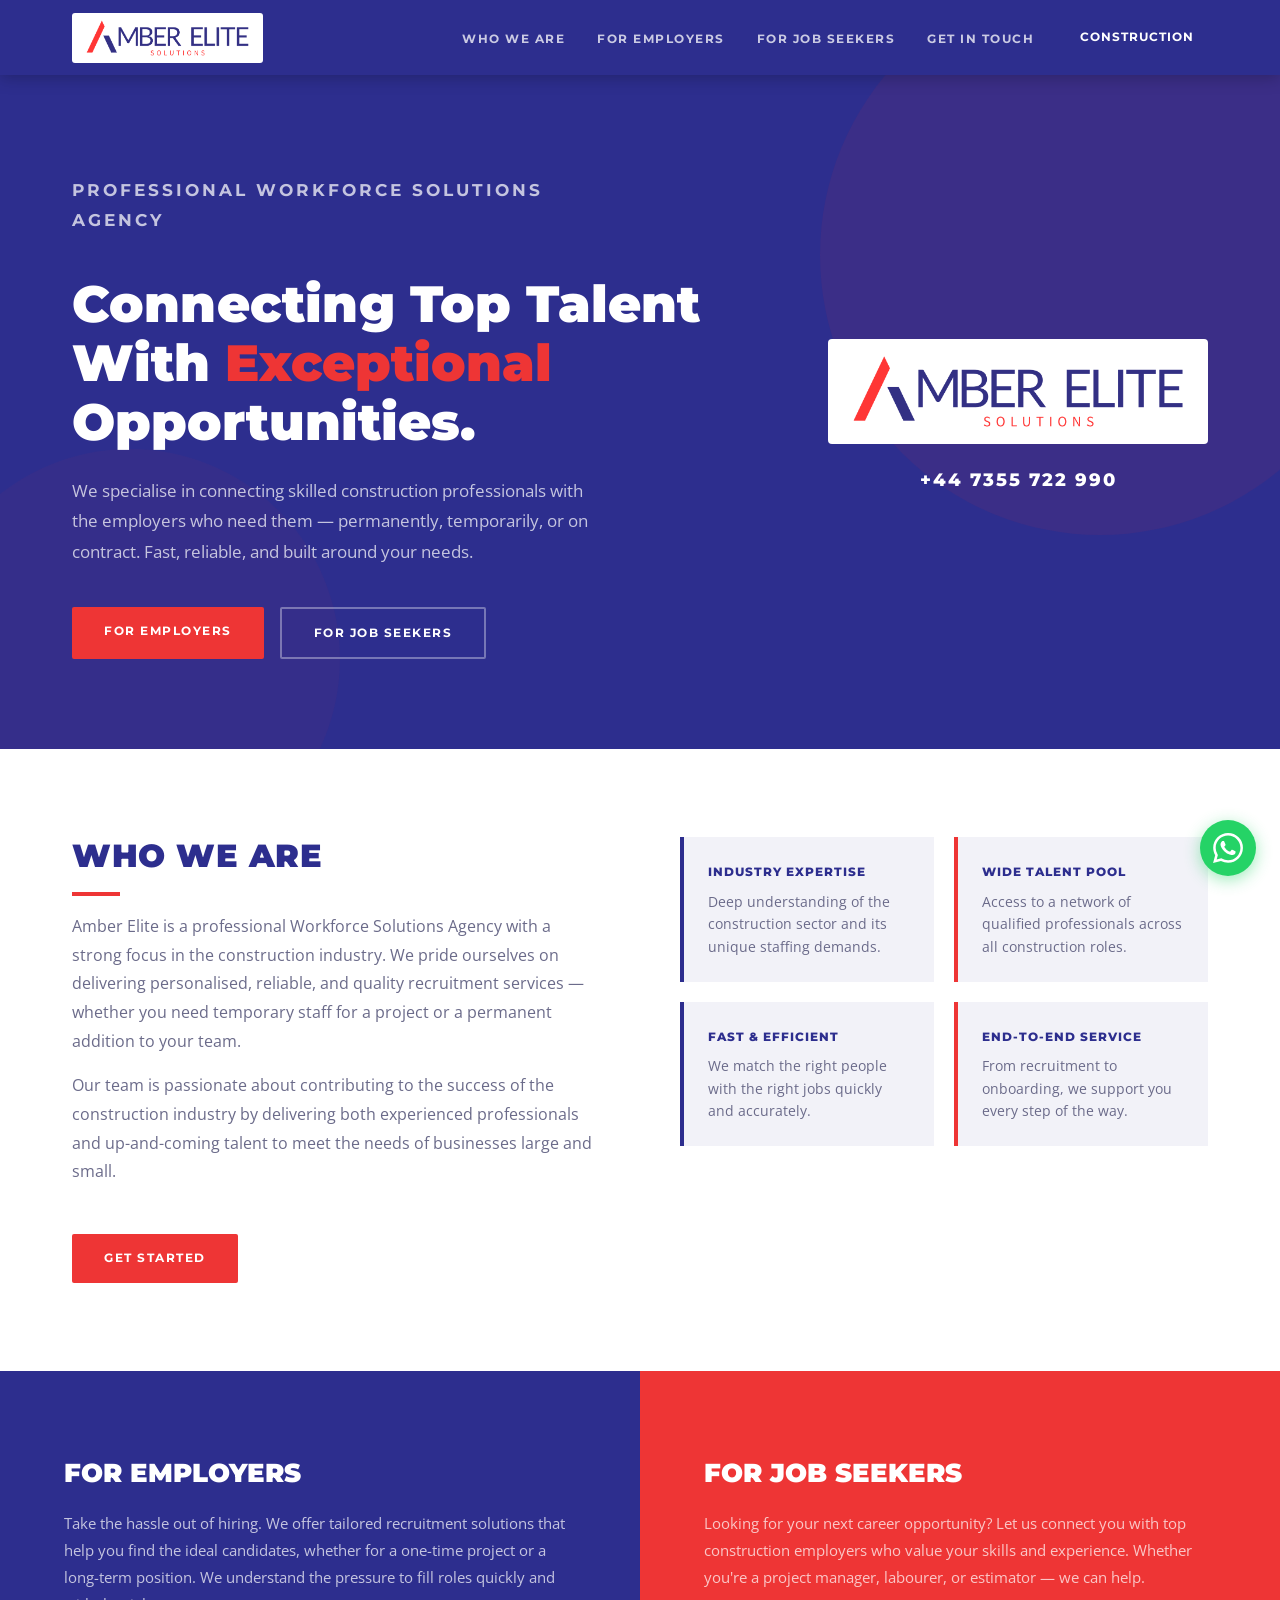
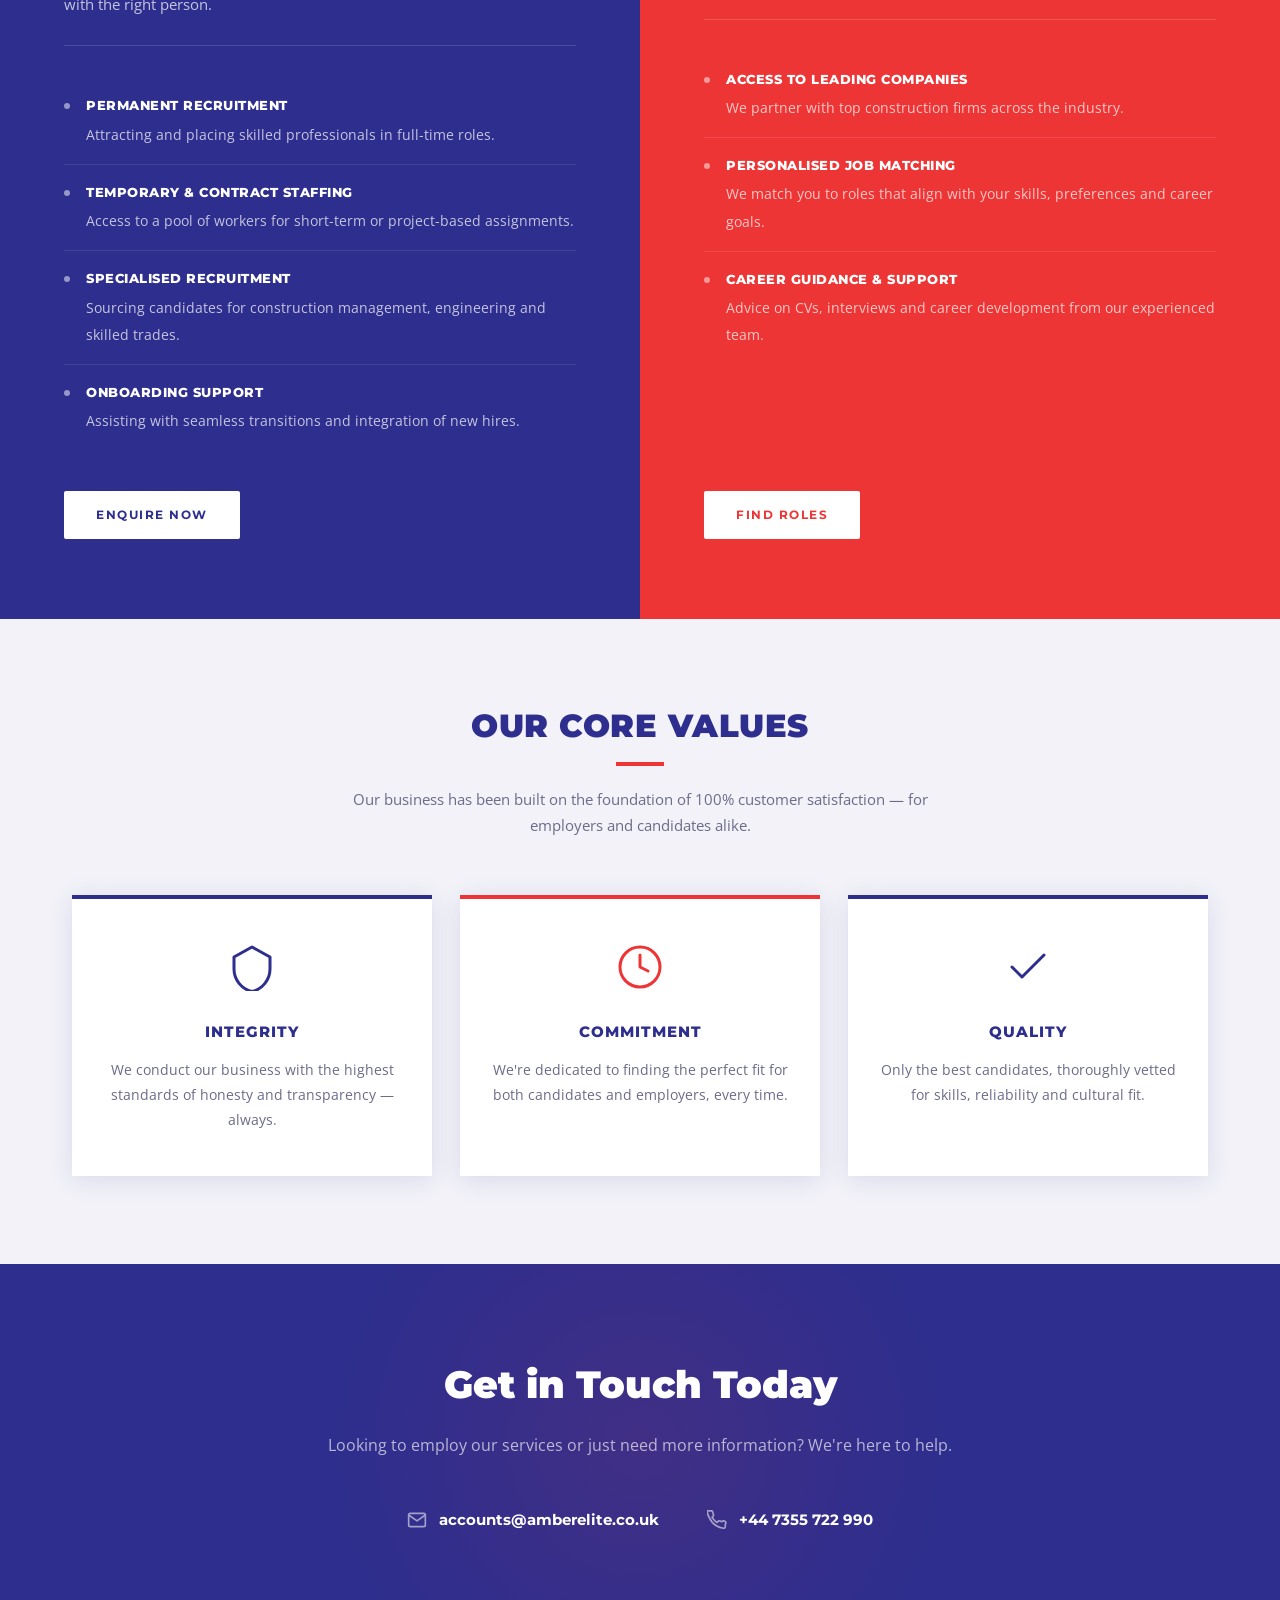
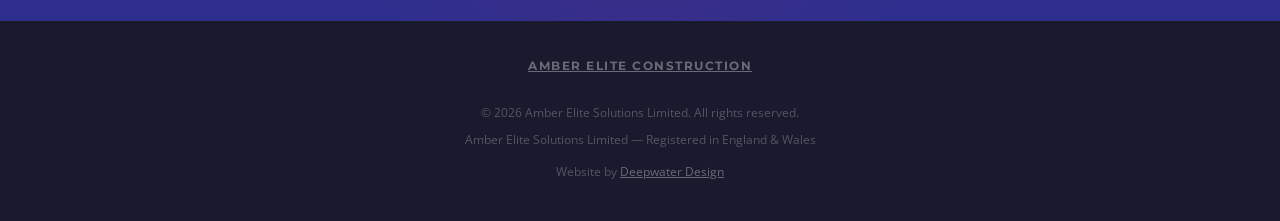
<file: staffing.html>
<!DOCTYPE html>
<html lang="en">
<head>
  <meta charset="UTF-8">
  <meta name="viewport" content="width=device-width, initial-scale=1.0">
  <meta name="description" content="Amber Elite Solutions — Professional Workforce Solutions Agency specialising in construction. Permanent, temporary and contract staffing for employers and job seekers.">
  <title>Amber Elite Solutions | Workforce Solutions Agency</title>
  <link rel="preconnect" href="https://fonts.googleapis.com">
  <link rel="preconnect" href="https://fonts.gstatic.com" crossorigin>
  <link href="https://fonts.googleapis.com/css2?family=Montserrat:wght@400;600;700;800;900&family=Open+Sans:wght@400;500;600&display=swap" rel="stylesheet">
  <link rel="icon" type="image/x-icon" href="amber.ico">
  <link rel="stylesheet" href="amber-elite.css">
</head>
<body>

  <!-- ================================================
       GROUP BAR
       ================================================ -->
  <!-- ================================================
       HEADER
       ================================================ -->
  <header class="ae-header" id="aeHeader">
    <div class="ae-container ae-header-inner">

      <div class="ae-logo">
        <a href="staffing.html" aria-label="Amber Elite Solutions — Home">
          <img src="amber-solutions-logo.png" alt="Amber Elite Solutions">
        </a>
      </div>

      <nav class="ae-nav" id="aeNav" aria-label="Main navigation">
        <button class="ae-nav-close" id="aeNavClose" aria-label="Close menu">&#x2715;</button>
        <ul>
          <li><a href="#who-we-are">Who We Are</a></li>
          <li><a href="#employers">For Employers</a></li>
          <li><a href="#seekers">For Job Seekers</a></li>
          <li><a href="#contact" class="ae-nav-cta">Get in Touch</a></li>
          <li><a href="index.html" class="ae-nav-construction">Construction</a></li>
        </ul>
      </nav>

      <button class="ae-hamburger" id="aeHamburger" aria-label="Toggle navigation" aria-expanded="false">
        <span></span><span></span><span></span>
      </button>

    </div>
  </header>

  <!-- ================================================
       HERO
       ================================================ -->
  <section class="ae-hero">
    <div class="ae-container ae-hero-inner">

      <div class="ae-hero-content">
        <p class="ae-hero-label">Professional Workforce Solutions Agency</p>
        <h1>Connecting Top Talent<br>With <em>Exceptional</em><br>Opportunities.</h1>
        <p>We specialise in connecting skilled construction professionals with the employers who need them — permanently, temporarily, or on contract. Fast, reliable, and built around your needs.</p>
        <div class="ae-hero-buttons">
          <a href="#employers" class="ae-btn ae-btn-red">For Employers</a>
          <a href="#seekers" class="ae-btn ae-btn-outline">For Job Seekers</a>
        </div>
      </div>

      <div class="ae-hero-icon">
        <img src="amber-solutions-logo.png" alt="Amber Elite Solutions">
        <a href="tel:+447355722990" class="ae-hero-phone">+44 7355 722 990</a>
      </div>

    </div>
  </section>

  <!-- ================================================
       WHO WE ARE
       ================================================ -->
  <section class="ae-who ae-section-pad" id="who-we-are">
    <div class="ae-container ae-who-inner">

      <div class="ae-who-text">
        <h2 class="ae-section-heading">Who We Are</h2>
        <p>Amber Elite is a professional Workforce Solutions Agency with a strong focus in the construction industry. We pride ourselves on delivering personalised, reliable, and quality recruitment services — whether you need temporary staff for a project or a permanent addition to your team.</p>
        <p>Our team is passionate about contributing to the success of the construction industry by delivering both experienced professionals and up-and-coming talent to meet the needs of businesses large and small.</p>
        <a href="#contact" class="ae-btn ae-btn-red" style="margin-top:32px;display:inline-block;">Get Started</a>
      </div>

      <div class="ae-who-points">
        <div class="ae-point">
          <h4>Industry Expertise</h4>
          <p>Deep understanding of the construction sector and its unique staffing demands.</p>
        </div>
        <div class="ae-point">
          <h4>Wide Talent Pool</h4>
          <p>Access to a network of qualified professionals across all construction roles.</p>
        </div>
        <div class="ae-point">
          <h4>Fast &amp; Efficient</h4>
          <p>We match the right people with the right jobs quickly and accurately.</p>
        </div>
        <div class="ae-point">
          <h4>End-to-End Service</h4>
          <p>From recruitment to onboarding, we support you every step of the way.</p>
        </div>
      </div>

    </div>
  </section>

  <!-- ================================================
       SERVICES SPLIT
       ================================================ -->
  <div class="ae-services" id="services">

    <!-- For Employers -->
    <div class="ae-service-panel employers" id="employers">
      <h2>For Employers</h2>
      <p class="ae-panel-intro">Take the hassle out of hiring. We offer tailored recruitment solutions that help you find the ideal candidates, whether for a one-time project or a long-term position. We understand the pressure to fill roles quickly and with the right person.</p>
      <ul class="ae-service-list">
        <li>
          <div>
            <strong>Permanent Recruitment</strong>
            <span>Attracting and placing skilled professionals in full-time roles.</span>
          </div>
        </li>
        <li>
          <div>
            <strong>Temporary &amp; Contract Staffing</strong>
            <span>Access to a pool of workers for short-term or project-based assignments.</span>
          </div>
        </li>
        <li>
          <div>
            <strong>Specialised Recruitment</strong>
            <span>Sourcing candidates for construction management, engineering and skilled trades.</span>
          </div>
        </li>
        <li>
          <div>
            <strong>Onboarding Support</strong>
            <span>Assisting with seamless transitions and integration of new hires.</span>
          </div>
        </li>
      </ul>
      <a href="#contact" class="ae-btn-white">Enquire Now</a>
    </div>

    <!-- For Job Seekers -->
    <div class="ae-service-panel seekers" id="seekers">
      <h2>For Job Seekers</h2>
      <p class="ae-panel-intro">Looking for your next career opportunity? Let us connect you with top construction employers who value your skills and experience. Whether you're a project manager, labourer, or estimator — we can help.</p>
      <ul class="ae-service-list">
        <li>
          <div>
            <strong>Access to Leading Companies</strong>
            <span>We partner with top construction firms across the industry.</span>
          </div>
        </li>
        <li>
          <div>
            <strong>Personalised Job Matching</strong>
            <span>We match you to roles that align with your skills, preferences and career goals.</span>
          </div>
        </li>
        <li>
          <div>
            <strong>Career Guidance &amp; Support</strong>
            <span>Advice on CVs, interviews and career development from our experienced team.</span>
          </div>
        </li>
      </ul>
      <a href="#contact" class="ae-btn-white">Find Roles</a>
    </div>

  </div>

  <!-- ================================================
       CORE VALUES
       ================================================ -->
  <section class="ae-values ae-section-pad" id="values">
    <div class="ae-container">

      <h2 class="ae-section-heading centered">Our Core Values</h2>
      <p class="ae-section-subhead" style="margin-top:20px;">Our business has been built on the foundation of 100% customer satisfaction — for employers and candidates alike.</p>

      <div class="ae-values-grid">

        <div class="ae-value-card">
          <svg class="ae-value-icon" viewBox="0 0 24 24" xmlns="http://www.w3.org/2000/svg" fill="none" stroke="#2D2E8E" stroke-width="1.5" stroke-linecap="round" stroke-linejoin="round">
            <path d="M12 2L3 7v6c0 5.25 3.75 10.15 9 11.25C17.25 23.15 21 18.25 21 13V7L12 2z"/>
          </svg>
          <h3>Integrity</h3>
          <p>We conduct our business with the highest standards of honesty and transparency — always.</p>
        </div>

        <div class="ae-value-card">
          <svg class="ae-value-icon" viewBox="0 0 24 24" xmlns="http://www.w3.org/2000/svg" fill="none" stroke="#EE3535" stroke-width="1.5" stroke-linecap="round" stroke-linejoin="round">
            <circle cx="12" cy="12" r="10"/>
            <path d="M12 6v6l4 2"/>
          </svg>
          <h3>Commitment</h3>
          <p>We're dedicated to finding the perfect fit for both candidates and employers, every time.</p>
        </div>

        <div class="ae-value-card">
          <svg class="ae-value-icon" viewBox="0 0 24 24" xmlns="http://www.w3.org/2000/svg" fill="none" stroke="#2D2E8E" stroke-width="1.5" stroke-linecap="round" stroke-linejoin="round">
            <polyline points="20 6 9 17 4 12"/>
          </svg>
          <h3>Quality</h3>
          <p>Only the best candidates, thoroughly vetted for skills, reliability and cultural fit.</p>
        </div>

      </div>
    </div>
  </section>

  <!-- ================================================
       GET IN TOUCH
       ================================================ -->
  <section class="ae-cta" id="contact">
    <div class="ae-container">
      <h2>Get in Touch Today</h2>
      <p>Looking to employ our services or just need more information? We're here to help.</p>
      <div class="ae-cta-contacts">

        <div class="ae-contact-item">
          <svg width="20" height="20" viewBox="0 0 24 24" fill="none" stroke="currentColor" stroke-width="2" stroke-linecap="round" stroke-linejoin="round">
            <path d="M4 4h16c1.1 0 2 .9 2 2v12c0 1.1-.9 2-2 2H4c-1.1 0-2-.9-2-2V6c0-1.1.9-2 2-2z"/>
            <polyline points="22,6 12,13 2,6"/>
          </svg>
          <a href="mailto:accounts@amberelite.co.uk">accounts@amberelite.co.uk</a>
        </div>

        <div class="ae-contact-item">
          <svg width="20" height="20" viewBox="0 0 24 24" fill="none" stroke="currentColor" stroke-width="2" stroke-linecap="round" stroke-linejoin="round">
            <path d="M22 16.92v3a2 2 0 01-2.18 2 19.79 19.79 0 01-8.63-3.07A19.5 19.5 0 013.07 9.8a19.79 19.79 0 01-3.07-8.67A2 2 0 012 .99h3a2 2 0 012 1.72c.127.96.361 1.903.7 2.81a2 2 0 01-.45 2.11L6.09 8.91a16 16 0 006 6l1.27-1.27a2 2 0 012.11-.45c.907.339 1.85.573 2.81.7A2 2 0 0122 16.92z"/>
          </svg>
          <a href="tel:+447355722990">+44 7355 722 990</a>
        </div>

      </div>
    </div>
  </section>

  <!-- ================================================
       FOOTER
       ================================================ -->
  <footer class="ae-footer">
    <div class="ae-container">
      <div class="ae-footer-nav">
        <a href="index.html">Amber Elite Construction</a>
      </div>
      <p>&copy; 2026 Amber Elite Solutions Limited. All rights reserved.</p>
      <p>Amber Elite Solutions Limited — Registered in England &amp; Wales</p>
      <p style="margin-top:6px;">Website by <a href="https://www.deepwaterdesign.co.uk" target="_blank" rel="noopener">Deepwater Design</a></p>
    </div>
  </footer>

  <script>
    var aeHamburger = document.getElementById('aeHamburger');
    var aeNav = document.getElementById('aeNav');
    function closeAeNav() {
      aeNav.classList.remove('open');
      aeHamburger.classList.remove('open');
      aeHamburger.setAttribute('aria-expanded', 'false');
      document.body.style.overflow = '';
    }
    aeHamburger.addEventListener('click', function() {
      var isOpen = this.getAttribute('aria-expanded') !== 'true';
      aeNav.classList.toggle('open', isOpen);
      this.classList.toggle('open', isOpen);
      this.setAttribute('aria-expanded', isOpen);
      document.body.style.overflow = isOpen ? 'hidden' : '';
    });
    document.getElementById('aeNavClose').addEventListener('click', closeAeNav);
    aeNav.querySelectorAll('a').forEach(function(a) { a.addEventListener('click', closeAeNav); });
  </script>

  <a href="https://wa.me/447355722990" class="ae-whatsapp-btn" target="_blank" rel="noopener" aria-label="Chat with us on WhatsApp">
    <svg xmlns="http://www.w3.org/2000/svg" viewBox="0 0 24 24"><path d="M17.472 14.382c-.297-.149-1.758-.867-2.03-.967-.273-.099-.471-.148-.67.15-.197.297-.767.966-.94 1.164-.173.199-.347.223-.644.075-.297-.15-1.255-.463-2.39-1.475-.883-.788-1.48-1.761-1.653-2.059-.173-.297-.018-.458.13-.606.134-.133.298-.347.446-.52.149-.174.198-.298.298-.497.099-.198.05-.371-.025-.52-.075-.149-.669-1.612-.916-2.207-.242-.579-.487-.5-.669-.51-.173-.008-.371-.01-.57-.01-.198 0-.52.074-.792.372-.272.297-1.04 1.016-1.04 2.479 0 1.462 1.065 2.875 1.213 3.074.149.198 2.096 3.2 5.077 4.487.709.306 1.262.489 1.694.625.712.227 1.36.195 1.871.118.571-.085 1.758-.719 2.006-1.413.248-.694.248-1.289.173-1.413-.074-.124-.272-.198-.57-.347m-5.421 7.403h-.004a9.87 9.87 0 01-5.031-1.378l-.361-.214-3.741.982.998-3.648-.235-.374a9.86 9.86 0 01-1.51-5.26c.001-5.45 4.436-9.884 9.888-9.884 2.64 0 5.122 1.03 6.988 2.898a9.825 9.825 0 012.893 6.994c-.003 5.45-4.437 9.884-9.885 9.884m8.413-18.297A11.815 11.815 0 0012.05 0C5.495 0 .16 5.335.157 11.892c0 2.096.547 4.142 1.588 5.945L.057 24l6.305-1.654a11.882 11.882 0 005.683 1.448h.005c6.554 0 11.89-5.335 11.893-11.893a11.821 11.821 0 00-3.48-8.413z"/></svg>
  </a>

</body>
</html>
</file>
<file: amber-elite.css>
/* ================================================
   AMBER ELITE SOLUTIONS — STYLESHEET
   ================================================ */

:root {
  --ae-navy:       #2D2E8E;
  --ae-navy-dark:  #1f2070;
  --ae-red:        #EE3535;
  --ae-red-dark:   #cc2828;
  --ae-white:      #FFFFFF;
  --ae-light:      #F2F2F8;
  --ae-dark:       #1a1a2e;
  --ae-grey:       #6b6b8a;
  --ae-mid:        #e0e0ee;
  --ae-font-h:     'Montserrat', sans-serif;
  --ae-font-b:     'Open Sans', sans-serif;
  --ae-shadow:     0 4px 24px rgba(43,46,142,0.12);
}

*, *::before, *::after { box-sizing: border-box; margin: 0; padding: 0; }
html { scroll-behavior: smooth; }
body { font-family: var(--ae-font-b); color: var(--ae-dark); background: var(--ae-white); line-height: 1.7; }
a { text-decoration: none; color: inherit; }
img { max-width: 100%; display: block; }

.ae-container { max-width: 1200px; margin: 0 auto; padding: 0 32px; }
.ae-section-pad { padding: 88px 0; }

/* ================================================
   GROUP BAR
   ================================================ */
.ae-group-bar {
  background: var(--ae-dark);
  padding: 9px 0;
  text-align: center;
  font-family: var(--ae-font-h);
  font-size: 0.72rem;
  font-weight: 600;
  letter-spacing: 1.5px;
  text-transform: uppercase;
  color: rgba(255,255,255,0.4);
}
.ae-group-bar a {
  color: var(--ae-red);
  transition: opacity 0.2s;
}
.ae-group-bar a:hover { opacity: 0.75; }

/* ================================================
   HEADER
   ================================================ */
.ae-header {
  background: var(--ae-navy);
  padding: 0;
  position: sticky;
  top: 0;
  z-index: 100;
  box-shadow: 0 2px 16px rgba(0,0,0,0.25);
}
.ae-header-inner {
  display: flex;
  align-items: center;
  justify-content: space-between;
  height: 75px;
}
.ae-logo {
  background: var(--ae-white);
  padding: 7px 14px;
  border-radius: 3px;
}
.ae-logo img { height: 36px; width: auto; display: block; }

.ae-nav { display: flex; align-self: stretch; }
.ae-nav ul {
  list-style: none;
  display: flex;
  gap: 32px;
  align-items: center;
  height: 100%;
}
.ae-nav ul li:has(> .ae-nav-plant),
.ae-nav ul li:has(> .ae-nav-baam) { display: flex; align-self: stretch; }
.ae-nav a {
  font-family: var(--ae-font-h);
  font-size: 0.76rem;
  font-weight: 700;
  text-transform: uppercase;
  letter-spacing: 1.5px;
  color: rgba(255,255,255,0.75);
  transition: color 0.2s;
  position: relative;
}
.ae-nav a::after {
  content: '';
  position: absolute;
  bottom: -5px; left: 0;
  width: 0; height: 2px;
  background: var(--ae-red);
  transition: width 0.3s ease;
}
.ae-nav a:hover::after { width: 100%; }
.ae-nav a:hover { color: var(--ae-white); }
.ae-nav .ae-nav-plant::after,
.ae-nav .ae-nav-baam::after { display: none; }
.ae-nav .ae-nav-cta {
  color: rgba(255,255,255,0.75) !important;
}
.ae-nav .ae-nav-cta:hover { color: var(--ae-white) !important; }
.ae-nav .ae-nav-plant {
  color: var(--ae-white) !important;
  padding: 0 18px;
  border-radius: 0;
  letter-spacing: 1px;
  transition: background 0.2s !important;
  display: flex;
  align-items: center;
}
.ae-nav .ae-nav-plant:hover { background: #F97316 !important; }
.ae-nav .ae-nav-baam {
  color: var(--ae-white) !important;
  padding: 0 18px;
  border-radius: 0;
  letter-spacing: 1px;
  transition: background 0.2s !important;
  display: flex;
  align-items: center;
}
.ae-nav .ae-nav-baam:hover { background: #D4A017 !important; }
.ae-nav ul li:has(> .ae-nav-construction) { display: flex; align-self: stretch; }
.ae-nav .ae-nav-construction {
  color: var(--ae-white) !important;
  padding: 0 14px;
  border-radius: 0;
  letter-spacing: 1px;
  transition: background 0.2s !important;
  display: flex;
  align-items: center;
  justify-content: center;
  background: transparent;
}
.ae-nav .ae-nav-construction::after { display: none; }
.ae-nav .ae-nav-construction:hover { background: var(--ae-red) !important; }

.ae-nav-close { display: none; }

.ae-hamburger {
  display: none;
  flex-direction: column;
  gap: 5px;
  background: none;
  border: none;
  cursor: pointer;
  padding: 4px;
}
.ae-hamburger span {
  display: block;
  width: 24px;
  height: 2px;
  background: var(--ae-white);
  border-radius: 2px;
  transition: all 0.2s;
}

/* ================================================
   HERO
   ================================================ */
.ae-hero {
  background: var(--ae-navy);
  padding: 100px 0 90px;
  position: relative;
  overflow: hidden;
}
.ae-hero::before {
  content: '';
  position: absolute;
  top: -100px; right: -100px;
  width: 560px; height: 560px;
  background: var(--ae-red);
  opacity: 0.07;
  border-radius: 50%;
  pointer-events: none;
}
.ae-hero::after {
  content: '';
  position: absolute;
  bottom: -120px; left: -80px;
  width: 420px; height: 420px;
  background: var(--ae-red);
  opacity: 0.04;
  border-radius: 50%;
  pointer-events: none;
}
.ae-hero-inner {
  display: grid;
  grid-template-columns: 1fr auto;
  gap: 60px;
  align-items: center;
  position: relative;
  z-index: 1;
}
.ae-hero-label {
  font-family: var(--ae-font-h);
  font-size: 0.72rem;
  font-weight: 700;
  text-transform: uppercase;
  letter-spacing: 3px;
  color: var(--ae-red);
  margin-bottom: 20px;
}
.ae-hero h1 {
  font-family: var(--ae-font-h);
  font-size: clamp(2.2rem, 4vw, 3.4rem);
  font-weight: 900;
  color: var(--ae-white);
  line-height: 1.15;
  margin-bottom: 24px;
}
.ae-hero h1 em {
  color: var(--ae-red);
  font-style: normal;
}
.ae-hero p {
  font-size: 1.05rem;
  color: rgba(255,255,255,0.72);
  max-width: 520px;
  margin-bottom: 40px;
  line-height: 1.8;
}
.ae-hero-buttons { display: flex; gap: 16px; flex-wrap: wrap; }

.ae-btn {
  display: inline-block;
  font-family: var(--ae-font-h);
  font-size: 0.76rem;
  font-weight: 700;
  text-transform: uppercase;
  letter-spacing: 1.5px;
  padding: 14px 32px;
  border-radius: 2px;
  transition: all 0.2s;
  cursor: pointer;
}
.ae-btn-red  { background: var(--ae-red); color: var(--ae-white); }
.ae-btn-red:hover  { background: var(--ae-red-dark); }
.ae-btn-outline { border: 2px solid rgba(255,255,255,0.35); color: var(--ae-white); }
.ae-btn-outline:hover { border-color: var(--ae-white); background: rgba(255,255,255,0.08); }

.ae-hero-icon { opacity: 1; flex-shrink: 0; display: flex; flex-direction: column; align-items: center; gap: 20px; }
.ae-hero-icon img { width: 380px; height: auto; background: var(--ae-white); padding: 16px 24px; border-radius: 4px; }
.ae-hero-phone {
  font-family: var(--ae-font-h);
  font-size: 1.15rem;
  font-weight: 800;
  color: var(--ae-white);
  letter-spacing: 2px;
  transition: color 0.2s;
}
.ae-hero-phone:hover { color: var(--ae-red); }

/* ================================================
   SECTION HEADINGS
   ================================================ */
.ae-section-heading {
  font-family: var(--ae-font-h);
  font-size: clamp(1.6rem, 2.5vw, 2.2rem);
  font-weight: 900;
  text-transform: uppercase;
  letter-spacing: 0.5px;
  color: var(--ae-navy);
  margin-bottom: 16px;
  line-height: 1.2;
}
.ae-section-heading::after {
  content: '';
  display: block;
  width: 48px;
  height: 4px;
  background: var(--ae-red);
  margin-top: 16px;
}
.ae-section-heading.centered { text-align: center; }
.ae-section-heading.centered::after { margin: 16px auto 0; }
.ae-section-heading.light { color: var(--ae-white); }

.ae-section-subhead {
  color: var(--ae-grey);
  font-size: 0.95rem;
  max-width: 600px;
  margin: 0 auto;
  text-align: center;
  line-height: 1.75;
}

/* ================================================
   WHO WE ARE
   ================================================ */
.ae-who { background: var(--ae-white); }
.ae-who-inner {
  display: grid;
  grid-template-columns: 1fr 1fr;
  gap: 80px;
  align-items: start;
}
.ae-who-text p {
  color: var(--ae-grey);
  font-size: 0.97rem;
  line-height: 1.85;
  margin-bottom: 16px;
}

.ae-who-points {
  display: grid;
  grid-template-columns: 1fr 1fr;
  gap: 20px;
}
.ae-point {
  background: var(--ae-light);
  padding: 24px;
  border-left: 4px solid var(--ae-navy);
}
.ae-point:nth-child(even) { border-left-color: var(--ae-red); }
.ae-point h4 {
  font-family: var(--ae-font-h);
  font-size: 0.78rem;
  font-weight: 800;
  text-transform: uppercase;
  letter-spacing: 1px;
  color: var(--ae-navy);
  margin-bottom: 8px;
}
.ae-point p { font-size: 0.85rem; color: var(--ae-grey); line-height: 1.65; }

/* ================================================
   SERVICES SPLIT
   ================================================ */
.ae-services { display: grid; grid-template-columns: 1fr 1fr; }

.ae-service-panel { padding: 80px 64px; display: flex; flex-direction: column; }
.ae-service-panel .ae-btn-white { margin-top: auto; align-self: flex-start; }
.ae-service-panel.employers { background: var(--ae-navy); }
.ae-service-panel.seekers   { background: var(--ae-red); }

.ae-service-panel h2 {
  font-family: var(--ae-font-h);
  font-size: clamp(1.4rem, 2vw, 1.9rem);
  font-weight: 900;
  text-transform: uppercase;
  color: var(--ae-white);
  margin-bottom: 16px;
}
.ae-panel-intro {
  color: rgba(255,255,255,0.72);
  font-size: 0.93rem;
  line-height: 1.8;
  margin-bottom: 32px;
  padding-bottom: 28px;
  border-bottom: 1px solid rgba(255,255,255,0.15);
}
.ae-service-list { list-style: none; margin-bottom: 40px; }
.ae-service-list li {
  display: flex;
  align-items: flex-start;
  gap: 16px;
  padding: 16px 0;
  border-bottom: 1px solid rgba(255,255,255,0.1);
}
.ae-service-list li:last-child { border-bottom: none; }
.ae-service-list li::before {
  content: '';
  flex-shrink: 0;
  width: 6px;
  height: 6px;
  background: rgba(255,255,255,0.5);
  border-radius: 50%;
  margin-top: 9px;
}
.ae-service-list li strong {
  display: block;
  font-family: var(--ae-font-h);
  font-size: 0.82rem;
  font-weight: 800;
  text-transform: uppercase;
  letter-spacing: 0.5px;
  color: var(--ae-white);
  margin-bottom: 4px;
}
.ae-service-list li span {
  color: rgba(255,255,255,0.72);
  font-size: 0.88rem;
  line-height: 1.6;
}

.ae-btn-white {
  display: inline-block;
  background: var(--ae-white);
  font-family: var(--ae-font-h);
  font-size: 0.76rem;
  font-weight: 700;
  text-transform: uppercase;
  letter-spacing: 1.5px;
  padding: 14px 32px;
  border-radius: 2px;
  transition: opacity 0.2s;
}
.ae-service-panel.employers .ae-btn-white { color: var(--ae-navy); }
.ae-service-panel.seekers   .ae-btn-white { color: var(--ae-red); }
.ae-btn-white:hover { opacity: 0.88; }

/* ================================================
   VALUES
   ================================================ */
.ae-values { background: var(--ae-light); text-align: center; }
.ae-values-grid {
  display: grid;
  grid-template-columns: repeat(3, 1fr);
  gap: 28px;
  margin-top: 56px;
}
.ae-value-card {
  background: var(--ae-white);
  padding: 44px 32px;
  border-top: 4px solid var(--ae-navy);
  box-shadow: var(--ae-shadow);
}
.ae-value-card:nth-child(2) { border-top-color: var(--ae-red); }
.ae-value-icon {
  width: 48px;
  height: 48px;
  margin: 0 auto 20px;
}
.ae-value-card h3 {
  font-family: var(--ae-font-h);
  font-size: 0.95rem;
  font-weight: 800;
  text-transform: uppercase;
  letter-spacing: 1px;
  color: var(--ae-navy);
  margin-bottom: 12px;
}
.ae-value-card p { font-size: 0.9rem; color: var(--ae-grey); line-height: 1.75; }

/* ================================================
   CTA / CONTACT
   ================================================ */
.ae-cta {
  background: var(--ae-navy);
  padding: 88px 0;
  text-align: center;
  position: relative;
  overflow: hidden;
}
.ae-cta::before {
  content: '';
  position: absolute;
  top: 50%; left: 50%;
  transform: translate(-50%, -50%);
  width: 700px; height: 700px;
  background: radial-gradient(circle, rgba(238,53,53,0.1) 0%, transparent 65%);
  pointer-events: none;
}
.ae-cta h2 {
  font-family: var(--ae-font-h);
  font-size: clamp(1.8rem, 3vw, 2.6rem);
  font-weight: 900;
  color: var(--ae-white);
  margin-bottom: 14px;
  position: relative;
}
.ae-cta > .ae-container > p {
  color: rgba(255,255,255,0.65);
  font-size: 1rem;
  margin-bottom: 48px;
  position: relative;
}
.ae-cta-contacts {
  display: flex;
  justify-content: center;
  gap: 48px;
  flex-wrap: wrap;
  position: relative;
}
.ae-contact-item {
  display: flex;
  align-items: center;
  gap: 12px;
}
.ae-contact-item svg { flex-shrink: 0; opacity: 0.55; color: var(--ae-white); }
.ae-contact-item a {
  font-family: var(--ae-font-h);
  font-size: 0.95rem;
  font-weight: 700;
  color: var(--ae-white);
  transition: color 0.2s;
}
.ae-contact-item a:hover { color: var(--ae-red); }

/* ================================================
   FOOTER
   ================================================ */
.ae-footer {
  background: var(--ae-dark);
  padding: 36px 0;
  text-align: center;
}
.ae-footer-nav {
  display: flex;
  justify-content: center;
  gap: 32px;
  flex-wrap: wrap;
  margin-bottom: 24px;
}
.ae-footer-nav a {
  font-family: var(--ae-font-h);
  font-size: 0.72rem;
  font-weight: 700;
  text-transform: uppercase;
  letter-spacing: 1.5px;
  color: rgba(255,255,255,0.35);
  transition: color 0.2s;
}
.ae-footer-nav a:hover { color: var(--ae-red); }
.ae-footer p { font-size: 0.78rem; color: rgba(255,255,255,0.25); line-height: 2.1; }
.ae-footer a { color: rgba(255,255,255,0.35); text-decoration: underline; transition: color 0.2s; }
.ae-footer a:hover { color: rgba(255,255,255,0.65); }

/* ================================================
   RESPONSIVE
   ================================================ */
@media (max-width: 1024px) {
  .ae-service-panel { padding: 64px 40px; }
}

@media (max-width: 900px) {
  .ae-hero-inner  { grid-template-columns: 1fr; }
  .ae-hero-icon   { display: none; }
  .ae-who-inner   { grid-template-columns: 1fr; gap: 48px; }
  .ae-services    { grid-template-columns: 1fr; }
  .ae-values-grid { grid-template-columns: 1fr 1fr; }
}

@media (max-width: 1100px) {
  .ae-nav       { display: none; }
  .ae-hamburger { display: flex; }
  .ae-hamburger span { transform-origin: center; }
  .ae-hamburger.open span:nth-child(1) { transform: translateY(7px) rotate(45deg); }
  .ae-hamburger.open span:nth-child(2) { opacity: 0; }
  .ae-hamburger.open span:nth-child(3) { transform: translateY(-7px) rotate(-45deg); }
  .ae-nav.open {
    display: block;
    position: fixed;
    top: 0; left: 0; right: 0; bottom: 0;
    background: var(--ae-navy);
    padding-top: 75px;
    padding-left: 0; padding-right: 0; padding-bottom: 40px;
    overflow-y: auto;
    -webkit-overflow-scrolling: touch;
    z-index: 99;
  }
  .ae-nav.open .ae-nav-close {
    display: block;
    position: absolute;
    top: 89px;
    right: 24px;
    background: none;
    border: none;
    color: rgba(255,255,255,0.55);
    font-size: 1.5rem;
    line-height: 1;
    cursor: pointer;
    padding: 4px 8px;
    transition: color 0.2s;
  }
  .ae-nav.open .ae-nav-close:hover { color: var(--ae-white); }
  .ae-nav.open ul { flex-direction: column; gap: 0; align-items: stretch; height: auto; }
  .ae-nav.open ul li a {
    display: block;
    padding: 18px 28px;
    border-bottom: 1px solid rgba(255,255,255,0.07);
    font-size: 1.1rem;
    letter-spacing: 2px;
    color: var(--ae-white);
  }
  .ae-nav.open ul li a::after { display: none; }
  .ae-nav.open .ae-nav-cta {
    background: none !important;
    padding: 18px 28px;
    border-radius: 0;
  }
  .ae-nav.open ul li:has(> .ae-nav-plant),
  .ae-nav.open ul li:has(> .ae-nav-baam) { display: block; }
  .ae-nav.open .ae-nav-plant,
  .ae-nav.open .ae-nav-baam {
    display: block;
    padding: 18px 28px;
    border-radius: 0;
    font-size: 1.1rem;
    letter-spacing: 2px;
    text-align: center;
    justify-content: center;
  }
  .ae-nav.open .ae-nav-plant { background: #F97316 !important; }
  .ae-nav.open .ae-nav-baam  { background: #D4A017 !important; }
  .ae-nav.open ul li:has(> .ae-nav-construction) { display: block; }
  .ae-nav.open .ae-nav-construction {
    display: block;
    padding: 18px 28px;
    border-radius: 0;
    font-size: 1.1rem;
    letter-spacing: 2px;
    text-align: center;
    justify-content: center;
    background: var(--ae-red) !important;
  }
}

@media (max-width: 768px) {
  .ae-who-points  { grid-template-columns: 1fr; }
  .ae-cta-contacts { flex-direction: column; align-items: center; gap: 20px; }
  .ae-section-pad  { padding: 60px 0; }
  .ae-container    { padding: 0 20px; }
  .ae-values-grid  { grid-template-columns: 1fr; }
  .ae-service-panel { padding: 56px 24px; }
}

/* ================================================
   WHATSAPP STICKY BUTTON
   ================================================ */
.ae-whatsapp-btn {
  position: fixed;
  bottom: 24px;
  right: 24px;
  z-index: 999;
  width: 56px;
  height: 56px;
  background: #25D366;
  border-radius: 50%;
  display: flex;
  align-items: center;
  justify-content: center;
  box-shadow: 0 4px 16px rgba(37, 211, 102, 0.45);
  transition: transform 0.2s ease, box-shadow 0.2s ease;
  text-decoration: none;
}
.ae-whatsapp-btn:hover {
  transform: scale(1.1);
  box-shadow: 0 6px 24px rgba(37, 211, 102, 0.6);
}
.ae-whatsapp-btn svg {
  width: 30px;
  height: 30px;
  fill: #ffffff;
}
</file>
